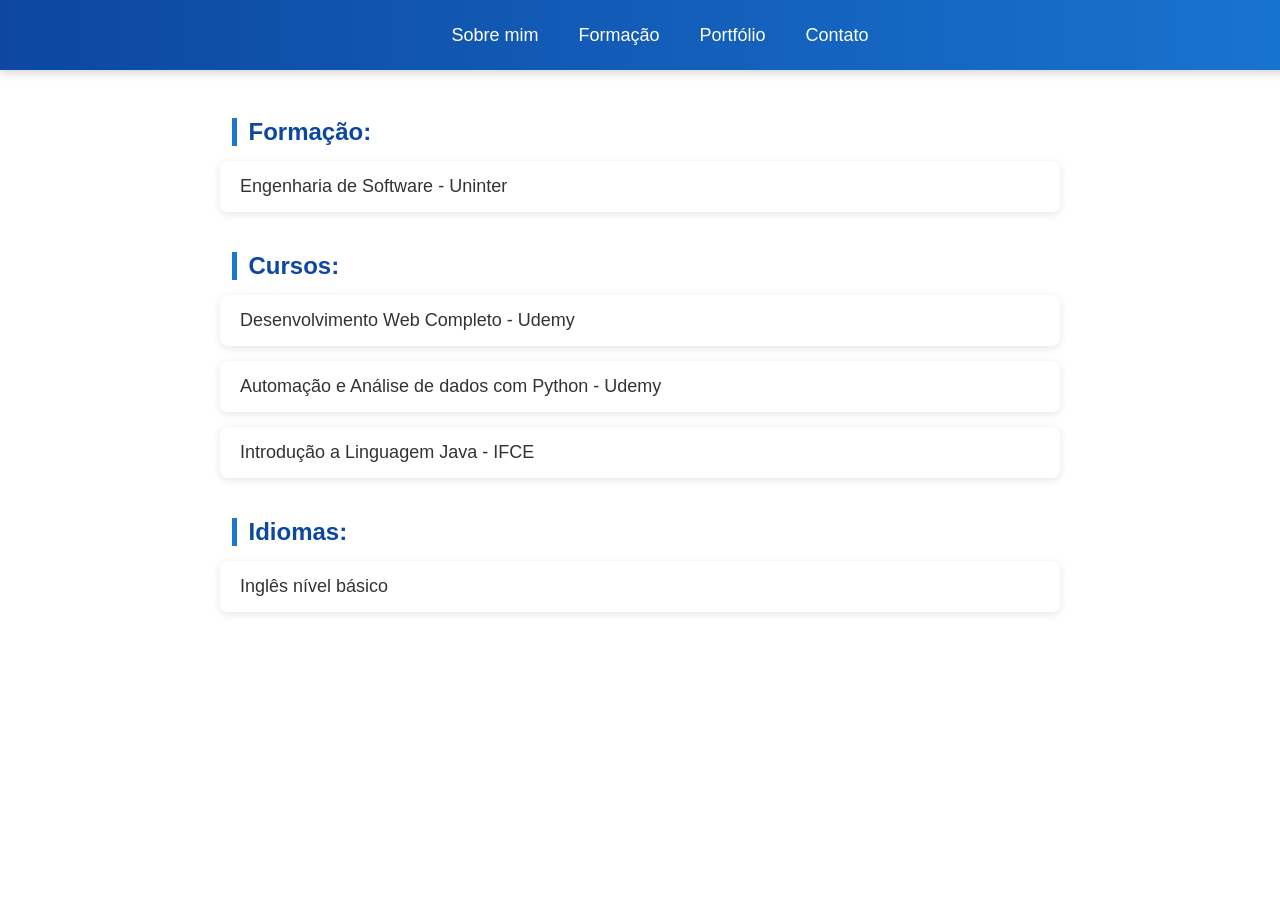
<file: formacao.html>
<!DOCTYPE html>
<html lang="pt-br">
<head>
    <meta charset="UTF-8">
    <meta name="viewport" content="width=device-width, initial-scale=1.0">
    <title>Formação - Fabricio Silva</title>
    <link rel="stylesheet" href="style.css">
</head>
<body>

   <!--Menu de navegação-->
    <nav>
        <!--Botao para armazenar as opções em caso de telas menores-->
        <button class="menu-toggle" id="menu-toggle">☰</button>

        <ul class="menu" id="menu">
            <li><a href="index.html">Sobre mim</a></li>
            <li><a href="formacao.html">Formação</a></li>
            <li><a href="portfolio.html">Portfólio</a></li>
            <li><a href="contato.html">Contato</a></li>
        </ul>
    </nav>

    <!--Itens de formação, cursos e idiomas-->
    <h3 class="titulo">Formação:</h3>
    <p>Engenharia de Software - Uninter</p>

    <h3 class="titulo">Cursos:</h3>
    <p>Desenvolvimento Web Completo - Udemy</p>
    <p>Automação e Análise de dados com Python - Udemy</p>
    <p>Introdução a Linguagem Java - IFCE</p>

    <h3 class="titulo">Idiomas:</h3>
    <p>Inglês nível básico</p>



<script>
    const toggle = document.getElementById("menu-toggle");
    const menu = document.getElementById("menu");

    toggle.addEventListener("click", () => {

        menu.classList.toggle("active");

        if(menu.classList.contains("active")){
            toggle.innerHTML = "✕";
            toggle.style.color = "white"
            toggle.style.backgroundColor = "#0d47a1"
        }else{
            toggle.innerHTML = "☰";
            toggle.style.color = "#0d47a1"
            toggle.style.backgroundColor = "white"
        }

    });
</script>
</body>
</html>
</file>
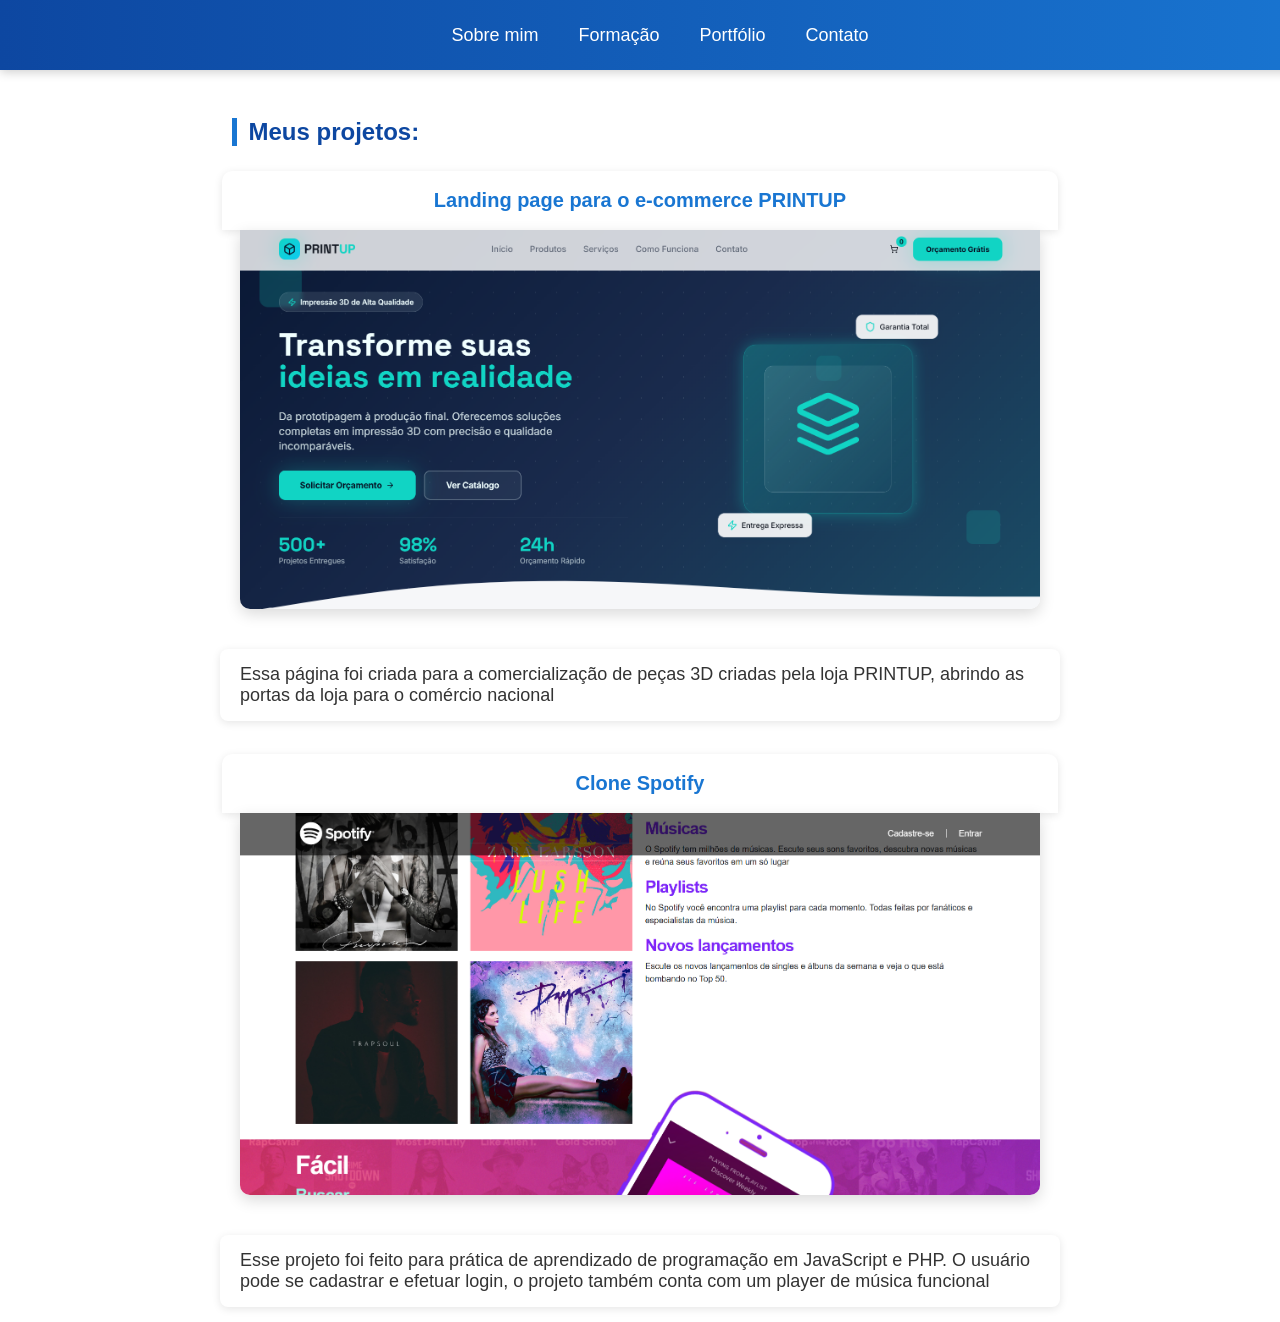
<file: portfolio.html>
<!DOCTYPE html>
<html lang="pt-br">
<head>
    <meta charset="UTF-8">
    <meta name="viewport" content="width=device-width, initial-scale=1.0">
    <title>Portfólio - Fabricio Silva</title>
    <link rel="stylesheet" href="style.css">
</head>
<body>

    <!--Menu de navegação-->
    <nav>
        <!--Botao para armazenar as opções em caso de telas menores-->
        <button class="menu-toggle" id="menu-toggle">☰</button>

        <ul class="menu" id="menu">
            <li><a href="index.html">Sobre mim</a></li>
            <li><a href="formacao.html">Formação</a></li>
            <li><a href="portfolio.html">Portfólio</a></li>
            <li><a href="contato.html">Contato</a></li>
        </ul>
    </nav>

    <h3 id="portfolio">Meus projetos:</h3>

    <!--Projetos feitos e com os links para eles-->
    <a class="projetos" href="https://printup-3d-shop.vercel.app/">Landing page para o e-commerce PRINTUP</a>
    <img src="imgs/landingpage.png" alt="PRINTUP" id="landingpage">
    <p>Essa página foi criada para a comercialização de peças 3D criadas pela loja PRINTUP, abrindo as portas da loja para o comércio nacional</p>
    <br>
    <a class="projetos" href="https://fabriciodev28.github.io/clone_spotify/">Clone Spotify</a>
    <img src="imgs/clonespotify.png" alt="clone_spotify" id="clone_spotify">
    <p>Esse projeto foi feito para prática de aprendizado de programação em JavaScript e PHP. O usuário pode se cadastrar e efetuar login, o projeto também
    conta com um player de música funcional</p>
    
<script>
    const toggle = document.getElementById("menu-toggle");
    const menu = document.getElementById("menu");

    toggle.addEventListener("click", () => {

        menu.classList.toggle("active");

        if(menu.classList.contains("active")){
            toggle.innerHTML = "✕";
            toggle.style.color = "white"
            toggle.style.backgroundColor = "#0d47a1"
        }else{
            toggle.innerHTML = "☰";
            toggle.style.color = "#0d47a1"
            toggle.style.backgroundColor = "white"
        }

    });
</script>
</body>
</html>
</file>
<file: style.css>
body {
    padding-top: 70px;
    font-family: Arial, sans-serif;
    background-color: white;
}

/* Menu de navegação */
.menu {
    list-style: none;
    margin: 0;
    padding: 0 40px;
    display: flex;
    justify-content: center;
    align-items: center;
    background: linear-gradient(90deg, #0d47a1, #1976d2);
    height: 70px;
    position: fixed;
    top: 0;
    left: 0;
    width: 100%;
    box-shadow: 0 2px 10px rgba(0, 0, 0, 0.2);
    z-index: 1000;
}

/* Itens do menu */
.menu li {
    margin-right: 40px;
    color: white;
    font-size: 18px;
    font-weight: 500;
    cursor: pointer;
    position: relative;
}

/* Links do menu */
.menu li a {
    color: white;
    text-decoration: none;
}

.menu li:hover,
.menu li a:hover {
    color: #bbdefb;
}

/* botão hambúrguer para responsividade */
.menu-toggle {
    display: none;
    width: 100%;
    margin-top: -70px;
    font-size: 30px;
    border: none;
    background-color: white;
    color:#0d47a1;
    cursor: pointer;
    position: absolute;
    left: 0;
}

/* versão mobile */
@media (max-width: 768px) {

    ul.menu {
        flex-direction: column;
        position: absolute;
        top: 50px;
        left: 0;
        width: 100%;
        height: 200px;
        background-color: #0d47a1;
        display: none;
        padding: 20px 0;
    }

    .menu li {
        width: 100%;
        text-align: center;
    }

    .menu li a {
        display: block;
        width: 100%;
        padding: 15px 0;
        color: white;
        background: transparent;
    }

    .menu-toggle {
        display: block;
    }

    ul.menu.active {
        display: flex;
    }
}

/* Conteúdo da página Sobre mim */

#perfil {
    display: block;
    width: 220px;
    height: 220px;
    margin: 50px auto 30px;
    border-radius: 50%;
    border: 5px solid #1976d2;
    box-shadow: 0 4px 15px rgba(0, 0, 0, 0.2);
}

#apresentacao {
    max-width: 800px;
    margin: 0 auto;
    padding: 30px;
    background-color: #ffffff;
    color: #333;
    font-size: 18px;
    text-align: justify;
    border-radius: 12px;
    box-shadow: 0 4px 15px rgba(0, 0, 0, 0.1);
}




/* Página de Formação */
.titulo {
    max-width: 800px;
    margin: 40px auto 15px;
    color: #0d47a1;
    font-size: 24px;
    border-left: 5px solid #1976d2;
    padding-left: 12px;
}

p {
    max-width: 800px;
    margin: 0 auto 15px;
    padding: 15px 20px;
    background-color: #ffffff;
    color: #333;
    font-size: 18px;
    border-radius: 8px;
    box-shadow: 0 2px 8px rgba(0, 0, 0, 0.1);
}



/* Página portfolio */
#portfolio {
    max-width: 800px;
    margin: 40px auto 25px;
    color: #0d47a1;
    font-size: 24px;
    border-left: 5px solid #1976d2;
    padding-left: 12px;
}

/* Links dos projetos */
.projetos {
    display: block;
    width: 800px;
    max-width: 90%;
    margin: 0 auto;
    padding: 18px;
    background-color: #ffffff;
    color: #1976d2;
    text-decoration: none;
    font-size: 20px;
    font-weight: bold;
    text-align: center;
    border-radius: 10px 10px 0 0;
    box-shadow: 0 2px 8px rgba(0, 0, 0, 0.1);
}

.projetos:hover {
    background-color: #1976d2;
    color: white;
}

/* Imagens dos projetos */
#landingpage,
#clone_spotify {
    display: block;
    width: 800px;
    max-width: 90%;
    margin: 0 auto 40px;
    border-radius: 0 0 10px 10px;
    box-shadow: 0 5px 15px rgba(0, 0, 0, 0.15);
}




/* Formulário da página contato */
form {
    width: 400px;
    margin: 60px auto;
    padding: 30px;
    background-color: #ffffff;
    border-radius: 12px;
    box-shadow: 0 4px 15px rgba(0, 0, 0, 0.1);
}

label {
    display: block;
    margin-bottom: 8px;
    color: #0d47a1;
    font-size: 18px;
    font-weight: bold;
}

input,
textarea {
    width: 100%;
    margin-bottom: 20px;
    padding: 12px;
    border: 2px solid #d9d9d9;
    border-radius: 8px;
    font-size: 16px;
    font-family: Arial, sans-serif;
    box-sizing: border-box;
}

textarea {
    height: 150px;
}

form button {
    border: none;
    color: white;
    background-color: #1976d2;
    font-size: 18px;
    padding: 10px;
    cursor: pointer;
}
</file>
